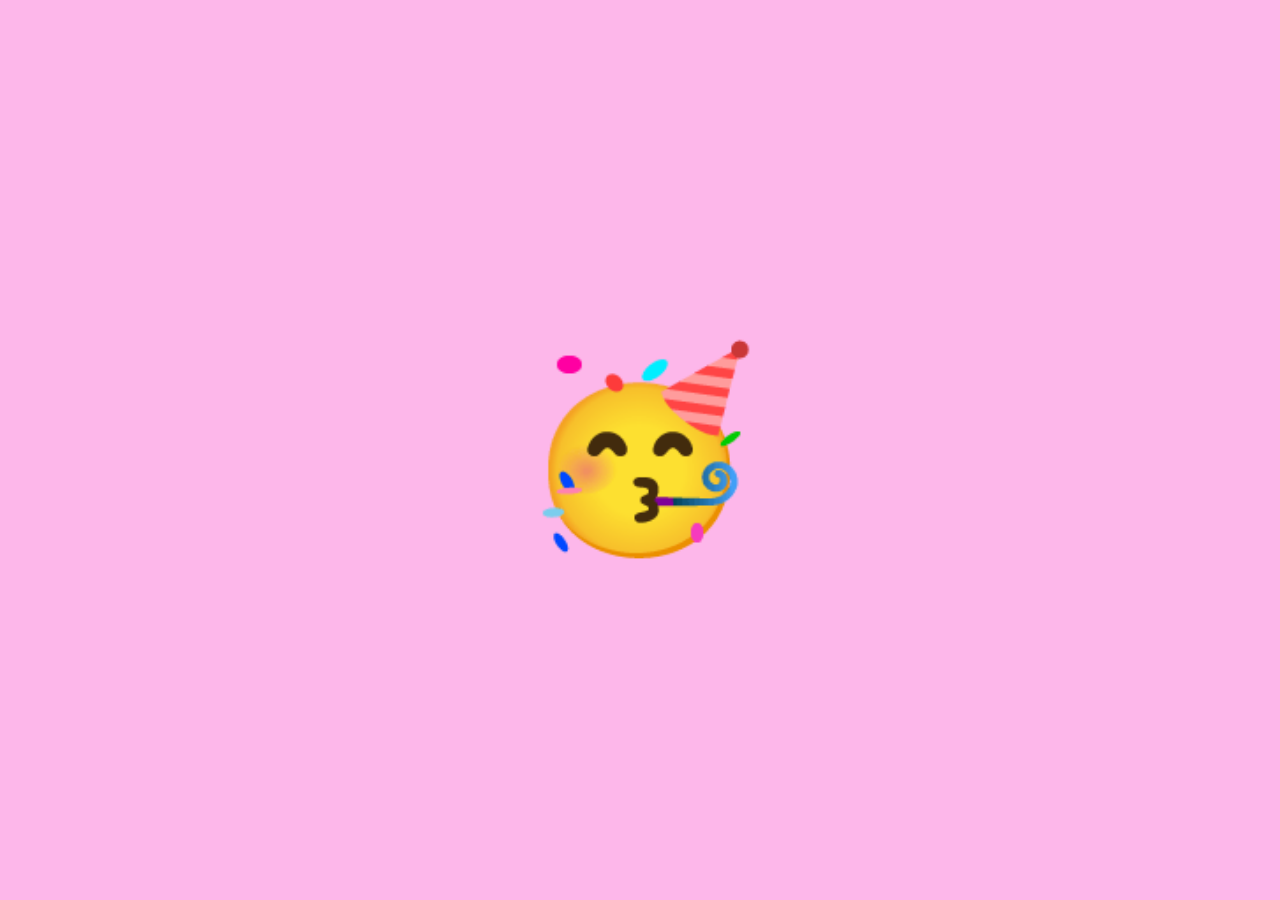
<file: index.html>
<!DOCTYPE html>
<html lang="en">
<head>
    <meta charset="UTF-8">
    <meta name="viewport" content="width=device-width, initial-scale=1.0">
    <link rel="stylesheet" href="style.css">
    <title>HBD!!!</title>
</head>
<body>
    <div class="container">
        <div class="envelope" id="envelope" onclick="openEnvelope()" >
            🥳
        </div>
        <div class="message" id="message">
            <h3>Setel Lagu dulu biar asik cuy 👇🏼👇🏼🤘🏼🤟🏼
            </h3>
            <button class="button" onclick="playMusic()">🎶🎵</button>
            <button class="button" onclick="sendEcho()">🥳🤩</button>
            <a href="message.html" class="next"> Next page</a> 
        
        </div>
        </div>
    </div>
    
    <audio id="background-music" src="PUDOP.mp3"></audio>
    <script src="script.js"></script>
</body>
</html>
</file>
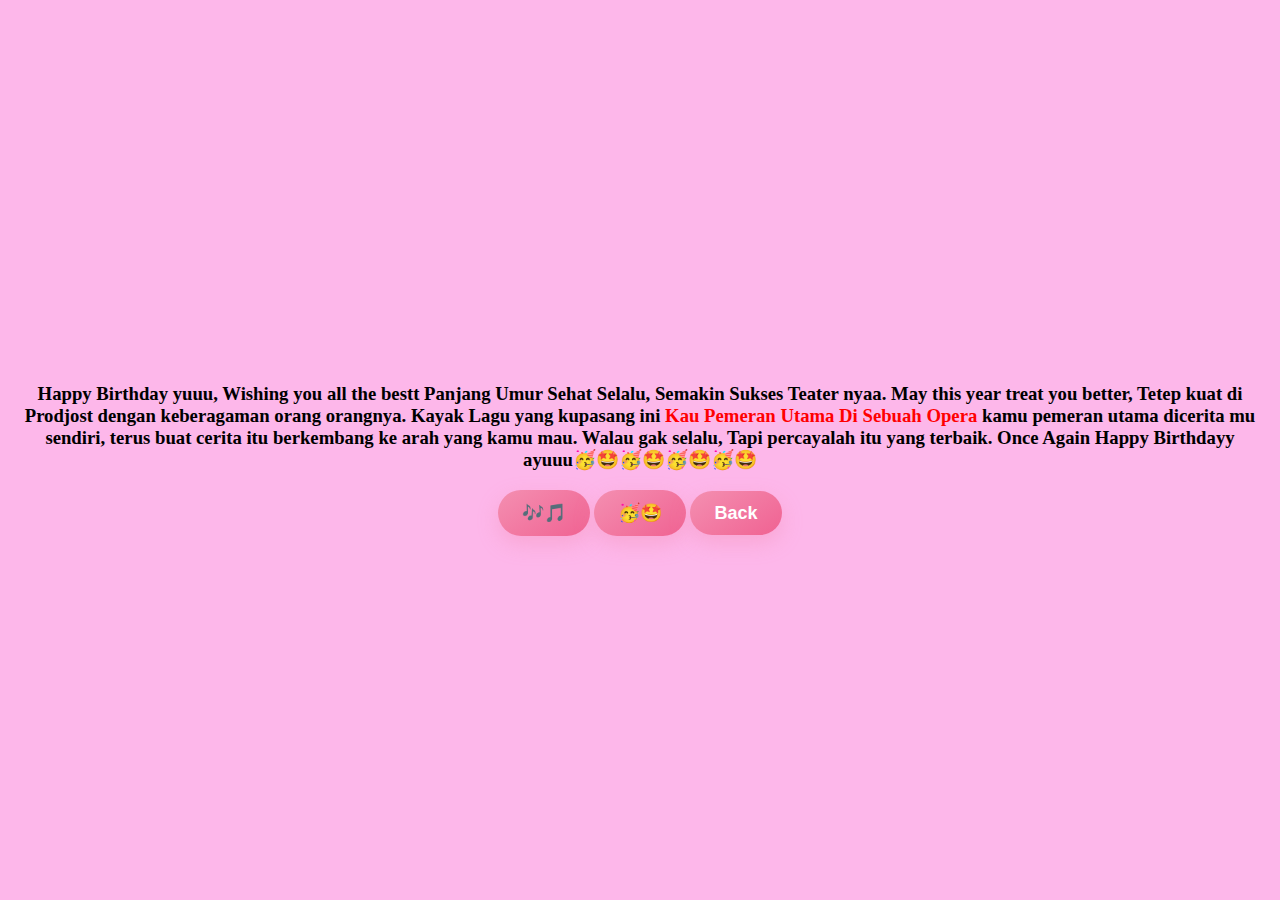
<file: message.html>
<!DOCTYPE html>
<html lang="en">
<head>
    <meta charset="UTF-8">
    <meta name="viewport" content="width=device-width, initial-scale=1.0">
    <link rel="stylesheet" href="style.css">
    <title>HBD!!!</title>
</head>
<body>
    <div class="container">
        
        
            <h3>Happy Birthday yuuu, Wishing you all the bestt Panjang Umur Sehat Selalu, Semakin Sukses Teater nyaa. May this year treat you better, Tetep kuat di Prodjost dengan keberagaman orang orangnya. Kayak Lagu yang kupasang ini <span>Kau Pemeran Utama Di Sebuah Opera</span> kamu pemeran utama dicerita mu sendiri, terus buat cerita itu berkembang ke arah yang kamu mau. Walau gak selalu, Tapi percayalah itu yang terbaik. Once Again Happy Birthdayy ayuuu🥳🤩🥳🤩🥳🤩🥳🤩 
            </h3>
            <button class="button" onclick="playMusic()">🎶🎵</button>
            <button class="button" onclick="sendEcho()">🥳🤩</button>
            <a href="index.html" class="next"> Back</a>
        
    </div>
    
    <audio id="background-music" src="PUDOP.mp3"></audio>
    <script src="script.js"></script>
</body>
</html>
</file>
<file: style.css>
body {
    display: flex;
    justify-content: center;
    align-items: center;
    height: 100vh;
    background-color: #FDB7EA; /* Warna latar belakang kalem */
    margin: 0;
    overflow: hidden;
}

.container {
    text-align: center;
    padding: 20px; /* Tambahkan padding untuk ruang di sekitar konten */
}
button {
    padding: 12px 24px;
    font-size: 18px;
    font-weight: bold;
    color: white;
    background: linear-gradient(145deg, #f48fb1, #f06292);
    border: none;
    border-radius: 30px;
    box-shadow: 0 8px 20px rgba(244, 143, 177, 0.4);
    cursor: pointer;
    transition: all 0.3s ease;
    font-family: 'Comic Sans MS', cursive, sans-serif;
  }
  
  button:hover {
    background: linear-gradient(145deg, #f06292, #ec407a);
    transform: scale(1.05);
    box-shadow: 0 10px 25px rgba(240, 98, 146, 0.5);
  }
  
  button:active {
    transform: scale(0.95);
    box-shadow: 0 4px 10px rgba(240, 98, 146, 0.3);
  }
.next {
  padding: 12px 24px;
    font-size: 18px;
    font-weight: bold;
    color: white;
    background: linear-gradient(145deg, #f48fb1, #f06292);
    border: none;
    border-radius: 30px;
    box-shadow: 0 8px 20px rgba(244, 143, 177, 0.4);
    cursor: pointer;
    transition: all 0.3s ease;
    font-family: 'Comic Sans MS', cursive, sans-serif;
    text-decoration: none;
}
.next:hover {
    background: linear-gradient(145deg, #f06292, #ec407a);
    transform: scale(1.05);
    box-shadow: 0 10px 25px rgba(240, 98, 146, 0.5);
  }
  .next:active {
    transform: scale(0.95);
    box-shadow: 0 4px 10px rgba(240, 98, 146, 0.3);
  }





.envelope {
    font-size: 15vw; /* Ukuran responsif untuk amplop */
    cursor: pointer;
    transition: transform 0.3s;
}

.envelope:hover {
    transform: scale(1.1);
}

.message {
    display: none;
    font-size: 5vw; /* Ukuran responsif untuk pesan */
    margin-top: 20px;
    animation: typing 4s steps(30, end);
}

.pesan {
    display: none;
    font-size: 5vw; /* Ukuran responsif untuk pesan */
    margin-top: 20px;
    animation: typing 4s steps(30, end);
}

@keyframes typing {
    from { width: 0; }
    to { width: 100%; }
}

.bunga {
    position: absolute;
    top: -10%; /* Sesuaikan posisi bunga */
    left: 50%;
    transform: translateX(-50%);
    animation: fall 5s infinite;
}

@keyframes fall {
    0% { top: -10%; }
    100% { top: 100vh; }
}

/* Media Query untuk iPhone 11 */
@media only screen and (max-width: 375px) {
    .envelope {
        font-size: 20vw; /* Ukuran lebih besar untuk layar kecil */
    }

    .message {
        font-size: 6vw; /* Ukuran lebih besar untuk pesan */
    }
    .pesan {
        font-size: 6vw; /* Ukuran lebih besar untuk pesan */
    }
}
.bubble {
      position: absolute;
      font-size: 20px;
      opacity: 0;
      animation: floatUp 5s ease-out forwards;
    }

    
    @keyframes floatUp {
      0% {
        transform: translateY(0);
        opacity: 1;
      }
      100% {
        transform: translateY(-100px);
        opacity: 0;
      }
    }
    h3 span{
      color: red;
      text-decoration: solid;
    }
</file>
